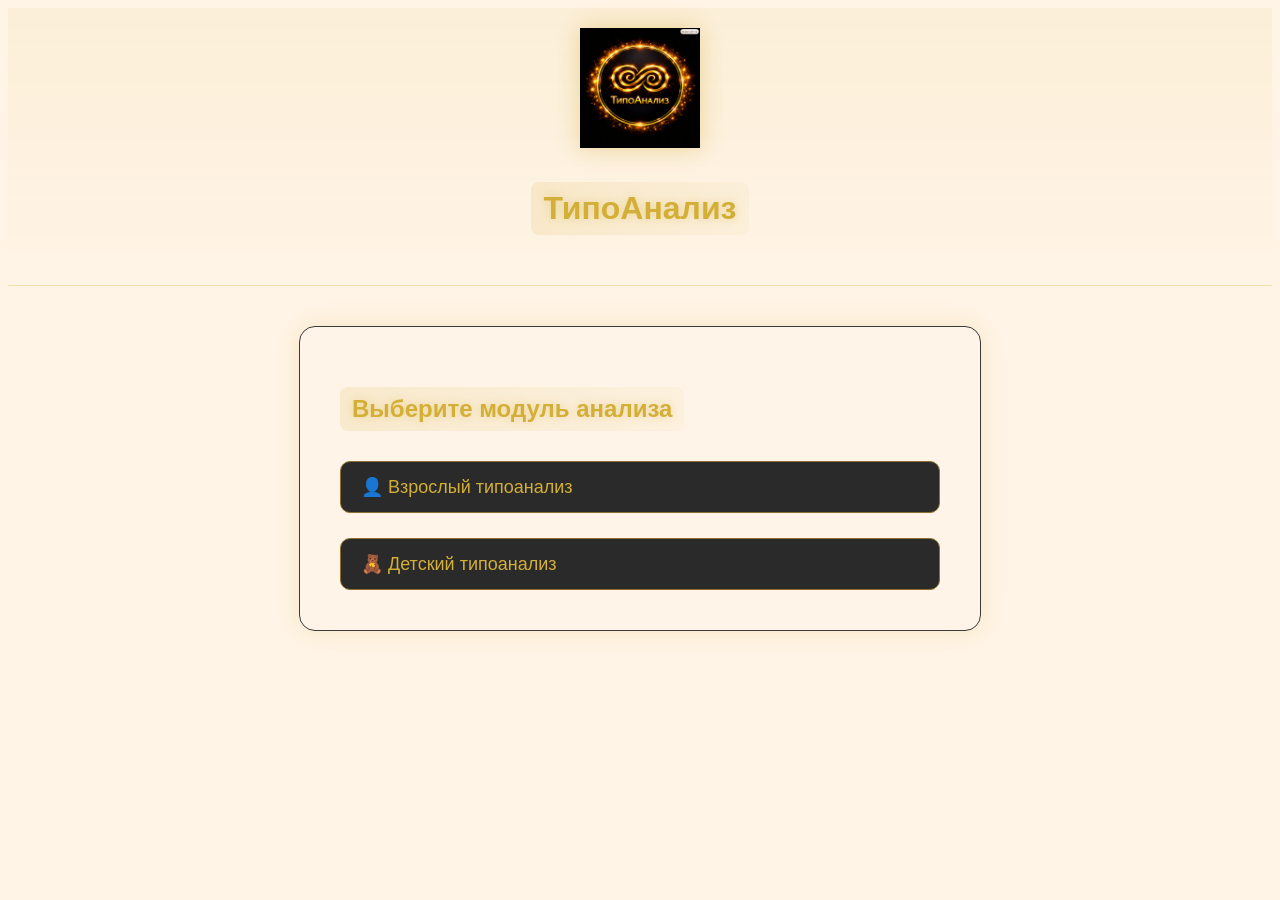
<file: index.html>
<!doctype html>
<html lang="ru">
  <head>
    <meta charset="UTF-8" />
    <title>ТипоАнализ — Главное меню</title>
    <meta name="viewport" content="width=device-width, initial-scale=1" />
    <link rel="stylesheet" href="style.css" />
    <link rel="icon" href="/static/img/favicon.ico" type="image/x-icon" />
  </head>

  <body>
    <header class="site-header">
      <a href="index.html" class="logo-link">
        <img
          src="generator/resources/logo.png"
          alt="Логотип ТипоАнализ"
          class="logo"
        />
      </a>
      <h1 class="site-title">ТипоАнализ</h1>
    </header>

    <div class="container" style="padding: 40px">
      <h2 style="color: #d4af37; margin-bottom: 30px">
        Выберите модуль анализа
      </h2>

      <div style="display: flex; flex-direction: column; gap: 25px">
        <a href="adult.html" class="menu-button">👤 Взрослый типоанализ</a>
        <a href="children.html" class="menu-button">🧸 Детский типоанализ</a>
      </div>
    </div>
  </body>
</html>
</file>
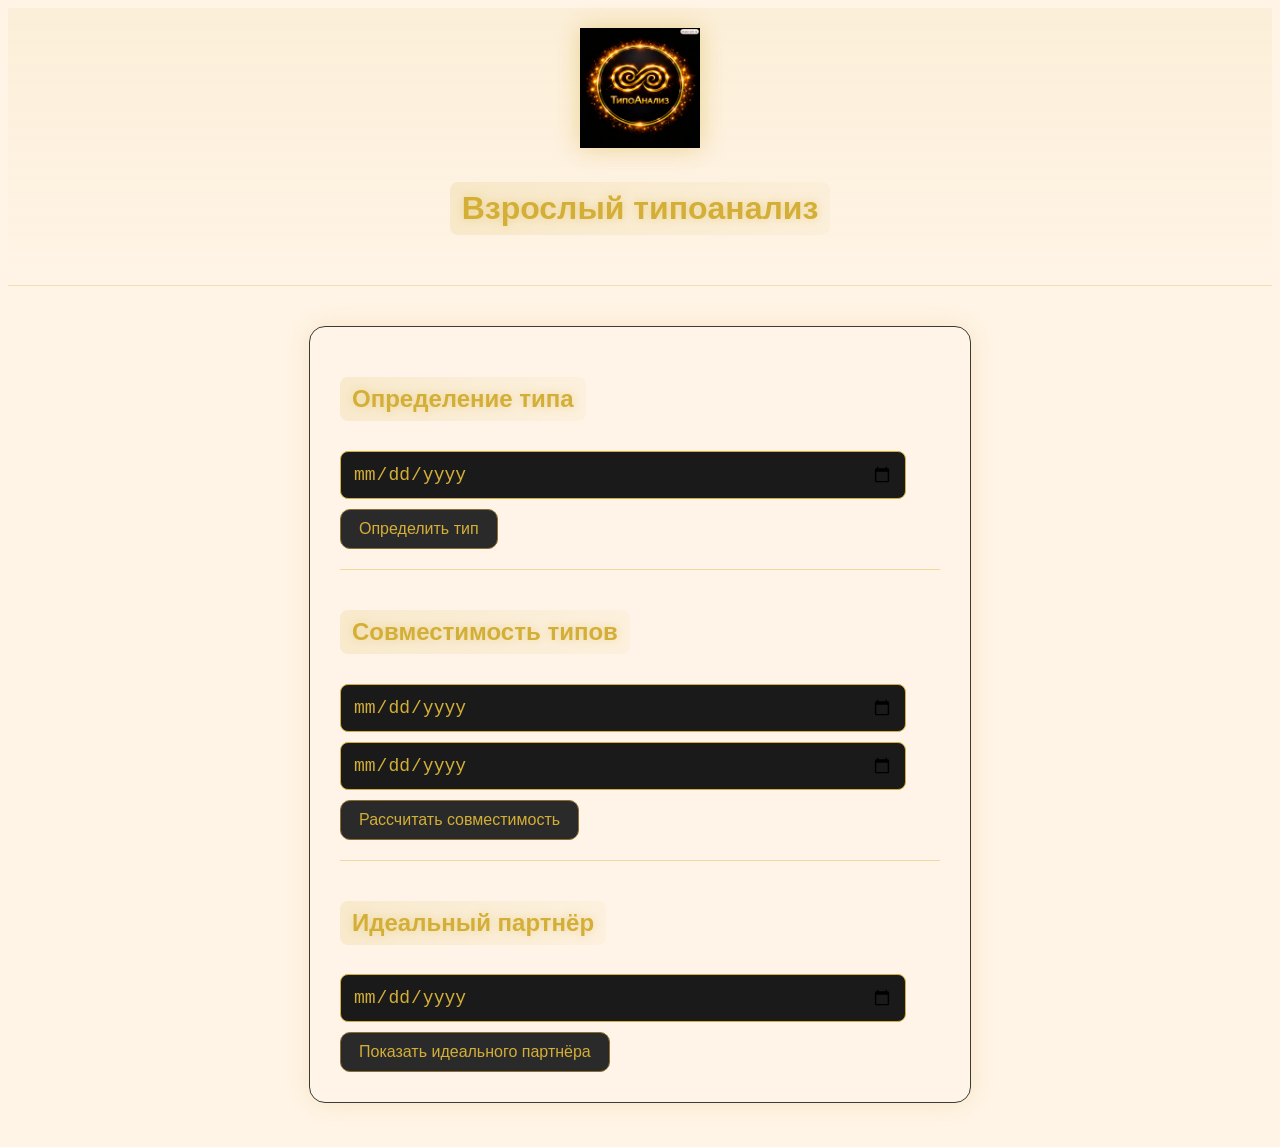
<file: adult.html>
<!doctype html>
<html lang="ru">
  <head>
    <meta charset="UTF-8" />
    <title>ТипоАнализ — Взрослый анализ</title>
    <meta name="viewport" content="width=device-width, initial-scale=1" />
    <link rel="stylesheet" href="style.css" />
    <script src="script.js" defer></script>
  </head>

  <body>
    <header class="site-header">
      <a href="index.html" class="logo-link">
        <img
          src="generator/resources/logo.png"
          alt="Логотип ТипоАнализ"
          class="logo"
        />
      </a>
      <h1 class="site-title">Взрослый типоанализ</h1>
    </header>

    <div class="container">
      <h2>Определение типа</h2>

      <input type="date" id="birthdate" />
      <button onclick="calculateType()">Определить тип</button>

      <div id="adult_result"></div>

      <div class="divider"></div>

      <h2>Совместимость типов</h2>

      <input type="date" id="birthdate1" />
      <input type="date" id="birthdate2" />
      <button onclick="calculateCompatibility()">
        Рассчитать совместимость
      </button>

      <div id="compat_result"></div>

      <div class="divider"></div>

      <h2>Идеальный партнёр</h2>

      <input type="date" id="birthdate_partner" />
      <button onclick="calculateIdealPartner()">
        Показать идеального партнёра
      </button>

      <div id="partner_result"></div>
    </div>
  </body>
</html>
</file>
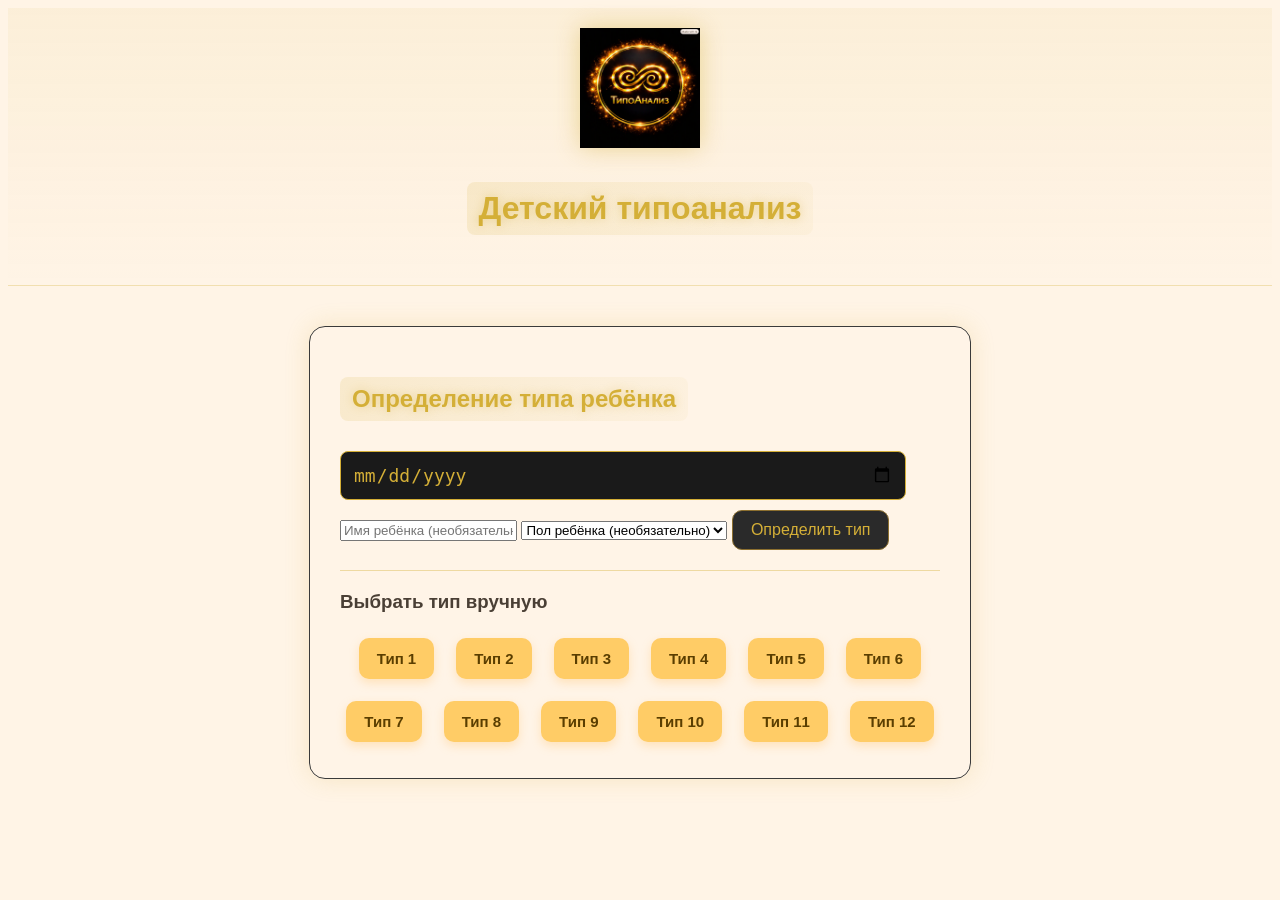
<file: children.html>
<!doctype html>
<html lang="ru">
  <head>
    <meta charset="UTF-8" />
    <title>ТипоАнализ — Детский анализ</title>
    <meta name="viewport" content="width=device-width, initial-scale=1" />
    <link rel="stylesheet" href="style.css" />
    <script src="script.js" defer></script>
  </head>

  <body>
    <header class="site-header">
      <a href="index.html" class="logo-link">
        <img
          src="generator/resources/logo.png"
          alt="Логотип ТипоАнализ"
          class="logo"
        />
      </a>
      <h1 class="site-title">Детский типоанализ</h1>
    </header>

    <div class="container">
      <h2>Определение типа ребёнка</h2>

      <input type="date" id="child_birthdate" />
      <input
        type="text"
        id="child_name"
        placeholder="Имя ребёнка (необязательно)"
      />
      <select id="child_gender">
        <option value="">Пол ребёнка (необязательно)</option>
        <option value="boy">Мальчик</option>
        <option value="girl">Девочка</option>
      </select>

      <button onclick="calculateChildrenType()">Определить тип</button>

      <div class="divider"></div>

      <h3>Выбрать тип вручную</h3>

      <div
        style="
          display: flex;
          flex-wrap: wrap;
          gap: 10px;
          justify-content: center;
        "
      >
        <button class="child-button" onclick="showChildType(1)">Тип 1</button>
        <button class="child-button" onclick="showChildType(2)">Тип 2</button>
        <button class="child-button" onclick="showChildType(3)">Тип 3</button>
        <button class="child-button" onclick="showChildType(4)">Тип 4</button>
        <button class="child-button" onclick="showChildType(5)">Тип 5</button>
        <button class="child-button" onclick="showChildType(6)">Тип 6</button>
        <button class="child-button" onclick="showChildType(7)">Тип 7</button>
        <button class="child-button" onclick="showChildType(8)">Тип 8</button>
        <button class="child-button" onclick="showChildType(9)">Тип 9</button>
        <button class="child-button" onclick="showChildType(10)">Тип 10</button>
        <button class="child-button" onclick="showChildType(11)">Тип 11</button>
        <button class="child-button" onclick="showChildType(12)">Тип 12</button>
      </div>

      <div id="child_result"></div>
    </div>
  </body>
</html>
</file>
<file: style.css>
/* ========================= */
/* ПРЕМИАЛЬНАЯ ШАПКА */
/* ========================= */

.site-header {
  display: flex;
  flex-direction: column;
  align-items: center;
  margin-bottom: 40px;

  padding: 20px 0;
  border-bottom: 1px solid rgba(212, 175, 55, 0.25);

  background: linear-gradient(
    180deg,
    rgba(212, 175, 55, 0.08),
    rgba(15, 15, 15, 0)
  );
}

.logo-link {
  display: inline-block;
  transition: transform 0.25s ease;
}

.logo-link:hover {
  transform: translateY(-3px);
}

.site-title {
  margin-top: 10px;
}

/* ========================= */
/* ОБЩИЙ СТИЛЬ САЙТА */
/* ========================= */
body {
  background-color: #fff4e6;
  color: #4a3f35;
  font-family: "Segoe UI", sans-serif;
}
.logo {
  width: 120px;
  margin-bottom: 20px;
  filter: drop-shadow(0 0 12px rgba(212, 175, 55, 0.45));
}

h1,
h2 {
  background: linear-gradient(
    90deg,
    rgba(212, 175, 55, 0.15),
    rgba(212, 175, 55, 0.05)
  );
  padding: 8px 12px;
  border-radius: 8px;
  display: inline-block;

  color: #d4af37;
  text-shadow: 0 0 10px rgba(212, 175, 55, 0.4);
}

h1 {
  font-size: 32px;
  margin-bottom: 30px;
}

/* ========================= */
/* КОНТЕЙНЕР */
/* ========================= */

.container {
  max-width: 600px;
  margin: auto;
  background: rgba(255, 255, 255, 0.03);
  padding: 30px;
  border-radius: 16px;
  border: 1px solid #3a3a3a;
  box-shadow: 0 0 25px rgba(212, 175, 55, 0.2);
  margin-bottom: 40px;
}

/* ========================= */
/* ПОЛЯ ВВОДА */
/* ========================= */

input[type="date"] {
  width: 90%;
  padding: 12px;
  font-size: 18px;
  border-radius: 8px;
  border: 1px solid #d4af37;
  background: #1a1a1a;
  color: #d4af37;
  margin-top: 10px;
}

/* ========================= */
/* ПРЕМИУМ КНОПКИ */
/* ========================= */
.menu-button {
  display: block;
  background: #2a2a2a;
  color: #d4af37;
  border: 1px solid #8c6f2f;
  padding: 14px 20px;
  border-radius: 10px;
  font-size: 18px;
  text-decoration: none;
  transition: 0.25s;
}

.menu-button:hover {
  background: #3a3a3a;
  color: #f5d98c;
  border-color: #d4af37;
  transform: translateY(-2px);
}

button {
  background: #2a2a2a;
  color: #d4af37;
  border: 1px solid #8c6f2f;
  padding: 10px 18px;
  border-radius: 10px;
  font-size: 16px;
  cursor: pointer;
  transition: all 0.25s ease;
  margin-top: 10px;
}

button:hover {
  background: #3a3a3a;
  color: #f5d98c;
  border-color: #d4af37;
  transform: translateY(-2px);
}

button:active {
  transform: translateY(0);
  background: #1f1f1f;
}

/* ========================= */
/* РАЗДЕЛИТЕЛЬ */
/* ========================= */

.divider {
  height: 1px;
  background: #d4af37;
  margin: 20px 0;
  opacity: 0.4;
}

/* ========================= */
/* ДЕТСКИЕ КАРТОЧКИ */
/* ========================= */

.tab-block {
  opacity: 0;
  transition: opacity 0.4s ease;
}

.tab-block.active {
  opacity: 1;
}

.child-card {
  background: #fff8f0;
  border: 1px solid #e6d7c3;
  border-radius: 12px;
  padding: 25px;
  box-shadow: 0 4px 12px rgba(0, 0, 0, 0.08);

  text-align: left; /* ← главное правило */
}

.child-card h2,
.child-card h3 {
  text-align: left;
  display: block;
}

/* ========================= */
/* ПРЕМИУМ-УКРАШЕНИЯ */
/* ========================= */

/* Иконки для каждого раздела */
.child-card h3 {
  display: flex;
  align-items: center;
  gap: 8px;
  font-weight: 600;
  color: #a1743b;
  text-shadow: 0 0 6px rgba(212, 175, 55, 0.35);
}

.child-card h3::before {
  content: "✨";
  font-size: 20px;
  color: #d4af37;
}

/* Премиум-иконки для каждого раздела */
.child-card h3 {
  display: flex;
  align-items: center;
  gap: 8px;
  font-weight: 600;
  color: #a1743b;
  text-shadow: 0 0 6px rgba(212, 175, 55, 0.35);
}

/* Иконки по разделам */
.child-card h3[data-section="profile"]::before {
  content: "🌿";
  color: #d4af37;
}

.child-card h3[data-section="emotions"]::before {
  content: "💛";
  color: #d4af37;
}

.child-card h3[data-section="thinking"]::before {
  content: "🧠";
  color: #d4af37;
}

.child-card h3[data-section="strengths"]::before {
  content: "⭐";
  color: #d4af37;
}

.child-card h3[data-section="risks"]::before {
  content: "⚠";
  color: #d4af37;
}

.child-card h3[data-section="shadow"]::before {
  content: "🌑";
  color: #d4af37;
}

.child-card h3[data-section="inclinations"]::before {
  content: "🎯";
  color: #d4af37;
}

.child-card h3[data-section="future"]::before {
  content: "🧩";
  color: #d4af37;
}

.child-card h3[data-section="advice"]::before {
  content: "👨‍👩‍👧";
  color: #d4af37;
}

.child-card h3[data-section="forecast"]::before {
  content: "🔮";
  color: #d4af37;
}

.child-avatar {
  display: inline-flex;
  align-items: center;
  justify-content: center;

  width: 42px;
  height: 42px;

  background: linear-gradient(135deg, #ffe7b3, #ffd27f);
  border-radius: 50%;

  font-size: 24px;
  color: #7a4300;

  box-shadow: 0 4px 12px rgba(255, 200, 120, 0.45);
  margin-right: 10px;

  border: 2px solid #d4af37;
}

/* Премиальные золотые маркеры списков */
.child-card ul li {
  list-style: none;
  position: relative;
  padding-left: 22px;
  margin-bottom: 10px;
}

.child-card ul li::before {
  content: "•";
  position: absolute;
  left: 0;
  top: 0;
  color: #d4af37;
  font-size: 22px;
  line-height: 18px;
  font-weight: 700;
}

/* Золотые разделители */
.child-divider {
  height: 2px;
  background: linear-gradient(to right, #d4af37, #f3c26b, #d4af37);
  margin: 24px 0;
  border-radius: 2px;
  opacity: 0.9;
}

/* Премиальная тень карточки */
.child-card {
  box-shadow: 0 8px 24px rgba(212, 175, 55, 0.28);
}

/* Плавное появление внутренних элементов */
.child-card * {
  animation: fadeInChild 0.6s ease forwards;
  opacity: 0;
}

@keyframes fadeInChild {
  from {
    opacity: 0;
    transform: translateY(6px);
  }
  to {
    opacity: 1;
    transform: translateY(0);
  }
}

/* Добавляем выравнивание текста */
.child-card p,
.child-card li {
  text-align: left;
  color: #3a2a00;
  font-size: 17px;
  font-weight: 500;
  line-height: 1.6; /* ← добавляем сюда */
}

.child-card.visible {
  opacity: 1;
  transform: translateY(0);
}
.child-card h2,
.child-card h3 {
  text-align: left;
  display: block; /* ← ключевой момент */
}

.child-card h2 {
  color: #b38b59;
  font-size: 26px;
  margin-bottom: 10px;
}

.child-card h3 {
  color: #a1743b;
  margin-top: 20px;
  margin-bottom: 10px;
}

.child-card ul {
  margin-left: 20px;
  margin-bottom: 10px;
}

.child-card:hover {
  transform: translateY(-4px);
  box-shadow: 0 10px 22px rgba(255, 180, 80, 0.55);
}

.child-icon {
  width: 40px;
  height: 40px;
  background: linear-gradient(135deg, #ffe7b3, #ffd27f);
  border-radius: 50%;
  display: inline-flex;
  align-items: center;
  justify-content: center;
  font-size: 24px;
  color: #7a4300;
  box-shadow: 0 4px 10px rgba(255, 200, 120, 0.45);
  margin-right: 10px;
}

.child-divider {
  height: 2px;
  background: #f3c26b;
  margin: 18px 0;
  border-radius: 2px;
}

.child-short {
  font-size: 17px;
  color: #7a4a00;
  margin-top: 8px;
  margin-bottom: 14px;
  opacity: 0.95;
  font-weight: 500;
}

.child-button {
  background: #ffcc66;
  border: none;
  padding: 12px 18px;
  border-radius: 10px;
  cursor: pointer;
  margin: 6px;
  font-weight: 600;
  font-size: 15px;
  color: #5a3e00;
  transition: 0.25s;
  box-shadow: 0 4px 10px rgba(255, 200, 120, 0.4);
}

.child-button:hover {
  background: #ffb833;
  box-shadow: 0 6px 14px rgba(255, 180, 80, 0.5);
  transform: translateY(-2px);
}

/* ========================= */
/* ДЕТСКИЙ ПОЛНЫЙ АНАЛИЗ */
/* ========================= */

.child-analysis {
  margin-top: 25px;
  background: linear-gradient(135deg, #fff7e6, #ffe9c4);
  padding: 22px 26px;
  border-radius: 18px;
  border: 2px solid #f3c26b;
  box-shadow: 0 6px 18px rgba(255, 200, 120, 0.45);
  color: #5a3e00;
  text-align: left;
}

.child-analysis .header h2 {
  font-size: 26px;
  margin-bottom: 5px;
  color: #d48b00;
}

.child-analysis .header p {
  color: #7a4a00;
  margin-bottom: 20px;
}

.tabs {
  display: flex;
  flex-wrap: wrap;
  gap: 6px;
  margin-bottom: 20px;
}

.tabs button {
  padding: 8px 12px;
  border: none;
  background: #ffcc66;
  border-radius: 8px;
  cursor: pointer;
  font-size: 14px;
  color: #5a3e00;
  font-weight: 600;
  box-shadow: 0 4px 10px rgba(255, 200, 120, 0.4);
  transition: 0.25s;
}

.tabs button:hover {
  background: #ffb833;
  transform: translateY(-2px);
}

.tabs button.active {
  background: #d48b00;
  color: #fff;
}

.tab-block {
  display: none;
  padding: 10px 0;
}

.tab-block.active {
  display: block;
}

.tab-block ul {
  padding-left: 20px;
}

.tab-block li {
  margin-bottom: 6px;
  color: #5a3e00;
}

/* ========================= */
/* ВЗРОСЛЫЙ АНАЛИЗ */
/* ========================= */

.adult-card {
  background: #1a1a1a;
  padding: 25px;
  border-radius: 14px;
  border: 1px solid #3a3a3a;
  box-shadow: 0 0 25px rgba(0, 0, 0, 0.4);
  color: #e6e6e6;
  margin-top: 25px;
  animation: fadeIn 0.6s ease;
}

.adult-title {
  font-size: 28px;
  font-weight: 600;
  color: #d4af37;
  margin-bottom: 10px;
  text-align: left;
}

.adult-type-number {
  font-weight: 700;
  margin-right: 10px;
}

.adult-type-name {
  color: #f0e6c8;
}

.gold-divider {
  height: 2px;
  background: linear-gradient(to right, #d4af37, #8c6f2f, #d4af37);
  margin: 20px 0;
  border-radius: 2px;
}

.adult-section {
  margin-bottom: 20px;
}

.adult-section h3 {
  color: #d4af37;
  font-size: 20px;
  margin-bottom: 8px;
}

.close-types li {
  margin-bottom: 6px;
  color: #e6e6e6;
}

/* ========================= */
/* СОВМЕСТИМОСТЬ */
/* ========================= */

.compat-card {
  background: #1a1a1a;
  padding: 25px;
  border-radius: 14px;
  border: 1px solid #3a3a3a;
  box-shadow: 0 0 25px rgba(0, 0, 0, 0.4);
  color: #e6e6e6;
  margin-top: 25px;
  animation: fadeIn 0.6s ease;
}

.compat-card h2 {
  color: #d4af37;
  margin-bottom: 15px;
}

.compat-card p {
  font-size: 18px;
  line-height: 1.5;
}

/* ========================= */
/* ИДЕАЛЬНЫЙ ПАРТНЁР */
/* ========================= */

.partner-card {
  background: #1a1a1a;
  padding: 25px;
  border-radius: 14px;
  border: 1px solid #3a3a3a;
  box-shadow: 0 0 25px rgba(0, 0, 0, 0.4);
  color: #e6e6e6;
  margin-top: 25px;
  animation: fadeIn 0.6s ease;
}

.partner-card h2 {
  color: #d4af37;
  margin-bottom: 15px;
}

.partner-card p {
  font-size: 18px;
  line-height: 1.5;
}

/* ========================= */
/* АНИМАЦИЯ */
/* ========================= */

@keyframes fadeIn {
  from {
    opacity: 0;
    transform: translateY(10px);
  }
  to {
    opacity: 1;
    transform: translateY(0);
  }
}
@media (max-width: 480px) {
  .site-header {
    padding: 15px 0;
    margin-bottom: 30px;
  }

  .site-title {
    font-size: 26px;
  }
  .logo {
    width: 90px;
    margin-bottom: 16px;
  }
  body {
    padding: 20px 10px;
  }

  .container {
    padding: 20px;
  }

  input[type="date"] {
    width: 100%;
    font-size: 16px;
  }

  button {
    width: 100%;
    padding: 12px;
    font-size: 17px;
  }

  .adult-card,
  .compat-card,
  .partner-card {
    padding: 20px;
  }

  .adult-title {
    font-size: 24px;
  }

  .adult-section h3 {
    font-size: 18px;
  }

  .compat-icon {
    font-size: 36px;
    padding: 10px 14px;
  }

  .compat-plus {
    font-size: 26px;
  }

  .child-card {
    background: #fff8f0;
    border: 1px solid #e6d7c3;
    border-radius: 12px;
    padding: 20px;
    max-width: 650px;
    margin: 20px auto;
    box-shadow: 0 4px 12px rgba(0, 0, 0, 0.08);
    color: #4a3f35;
    font-size: 16px;
    line-height: 1.5;
  }

  .child-card h2 {
    color: #b38b59;
    font-size: 26px;
    margin-bottom: 10px;
  }

  .child-card h3 {
    color: #a1743b;
    margin-top: 20px;
    margin-bottom: 10px;
  }

  .child-card ul {
    margin-left: 20px;
  }

  #child_result {
    max-width: 700px;
    margin: 30px auto;
    text-align: left;
  }
}
</file>
